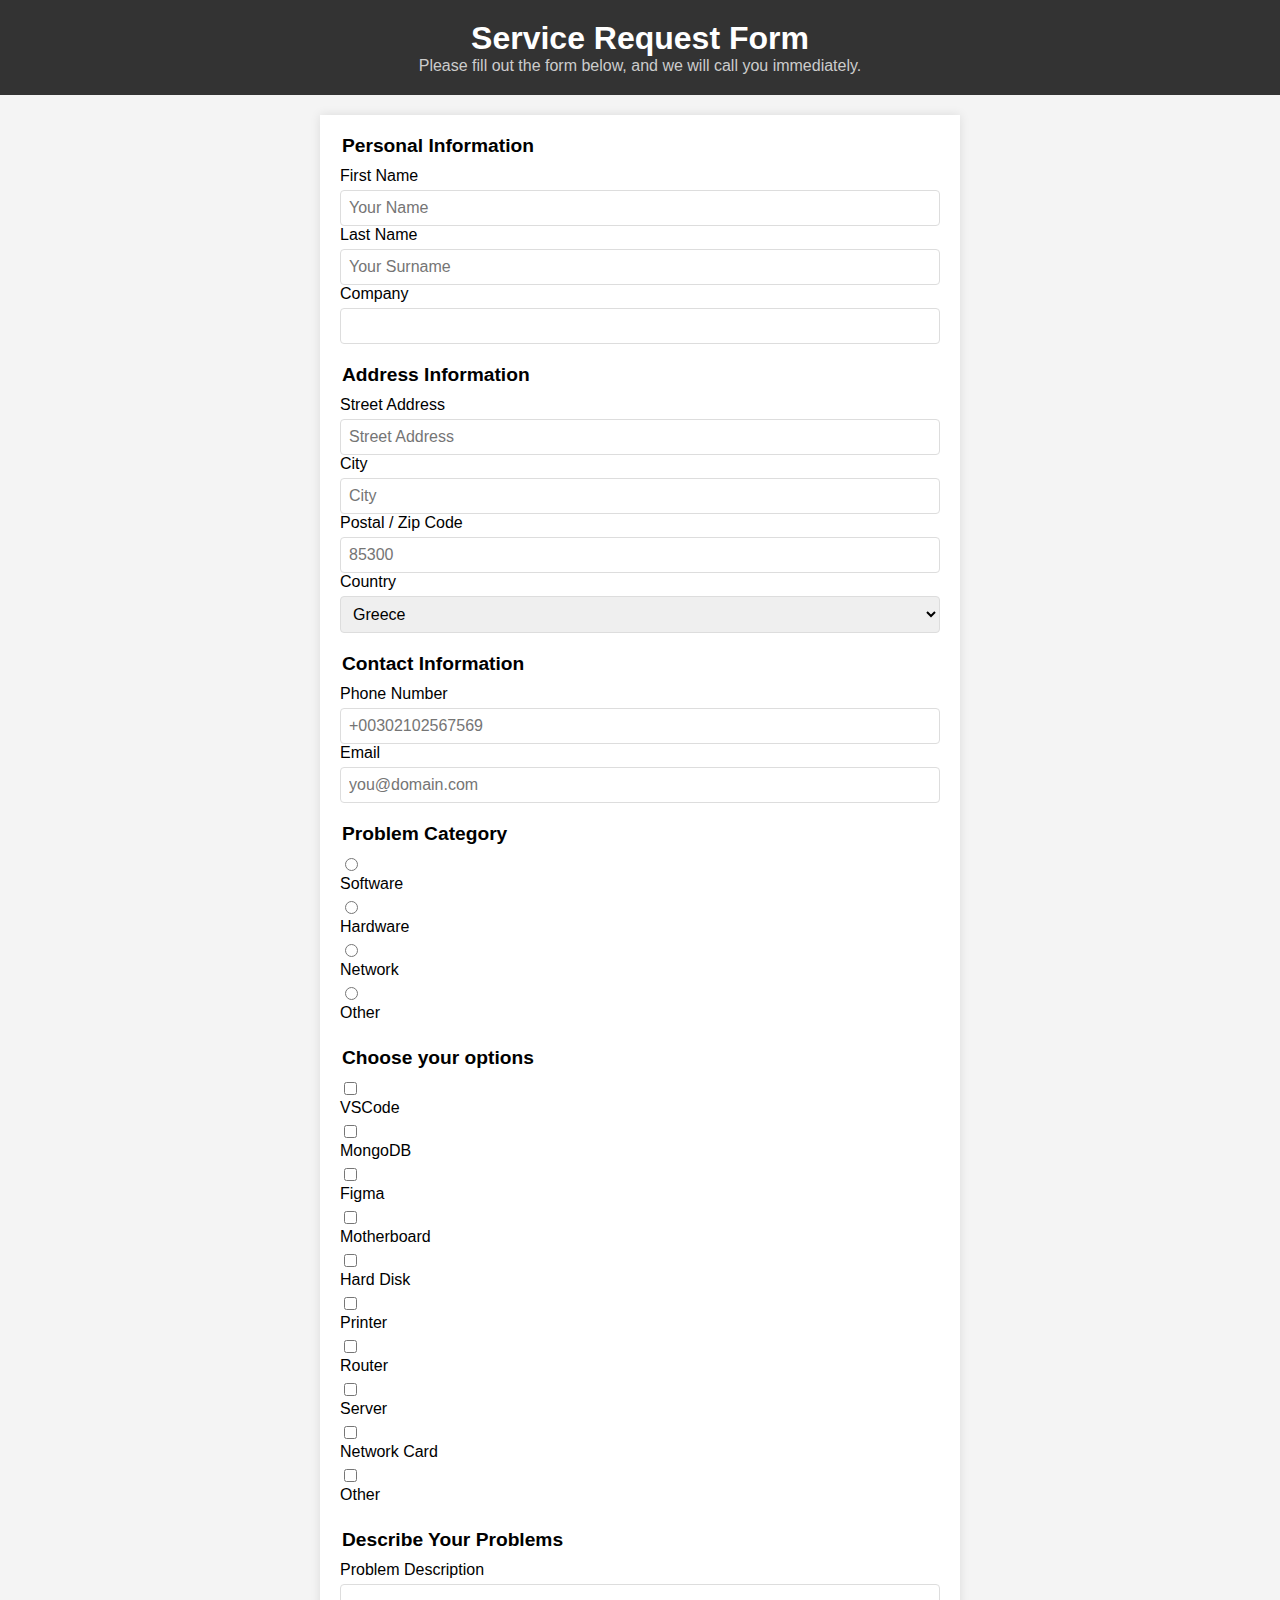
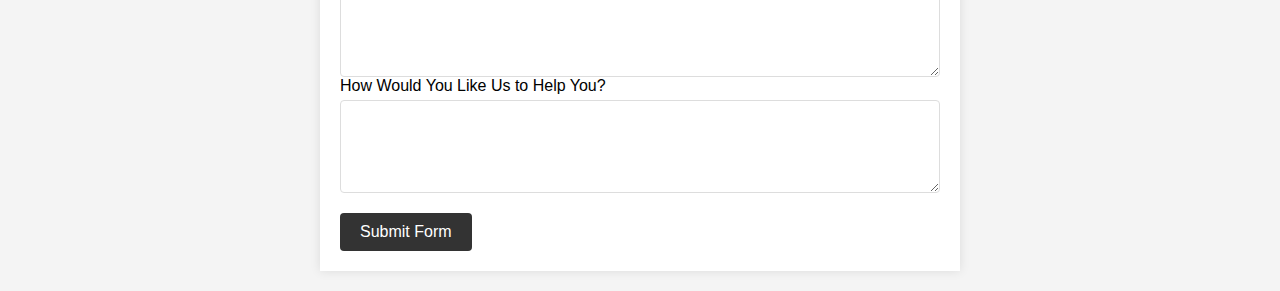
<file: SurveyForm/index.html>
<!-- <!DOCTYPE html>
<html lang="en">
  <head>
    <meta charset="UTF-8" />
    <meta name="viewport" content="width=device-width, initial-scale=1.0" />
    <title>Document</title>
  </head>
  <body>
    <h1 id="title">service request form</h1>
    <p id="description">
      please fill the form below and we will call you immediately
    </p>
    <form id="survey-form">
      <label for="name" id="name-label">first name</label>
      <input type="text" id="name" placeholder="Name" required />
      <label for="surname" id="surname-label">last name</label>
      <input type="text" id="surname" placehoder="surname" required />
      <label for="company" id="company-label">company</label>
      <input type="text" id="company" required />
      <label for="address" id="address-label">street address</label>
      <input type="text" id="address" placeholder="Street Address" required />
      <label for="city" id="city-label">city</label>
      <input type="text" id="city" placeholder="City" required />
      <label for="postal" id="postal-label">postal / zip code</label>
      <input type="number" id="postal" placeholder="85300" required />
      <label for="country" id="country-label">country</label>
      <select id="dropdown" name="country">
        <option value="greece">greece</option>
        <option value="bulgaria">bulgaria</option>
        <option value="albania">albania</option>
        <option value="turkey">turkey</option>
      </select>
      <label for="phone-number" id="number-label">phone number</label>
      <input
        type="number"
        id="number"
        min="10"
        max="100"
        placeholder="+00302102567569"
      />
      <label for="email" id="email-label">email</label>
      <input type="email" id="email" placeholder="you@domain.com" required />
      <label for="category" id="category-label">problem category</label>
      <input
        type="radio"
        id="software"
        value="software"
        name="problem-category"
      />
      <label for="software">software</label>
      <input
        type="radio"
        id="hardware"
        value="hardware"
        name="problem-category"
      />
      <label for="hardware">hardware</label>
      <input
        type="radio"
        id="network"
        value="network"
        name="problem-category"
      />
      <label for="network">network</label>
      <input type="radio" id="other" value="other" name="problem-category" />
      <label for="other">other</label>
      <label for="category">choose your option</label>
      <input type="checkbox" id="vscode" name="vscode" value="vscode" />
      <label for="vscode">vscode</label>
      <input type="checkbox" id="mongodb" name="mongodb" value="mongodb" />
      <label for="mongodb">mongodb</label>
      <input type="checkbox" id="figma" name="figma" value="figma" />
      <label for="figma">figma</label>
      <input
        type="checkbox"
        id="motherboard"
        name="motherboard"
        value="motherboard"
      />
      <label for="motherboard">motherboard</label>
      <input type="checkbox" id="harddisk" name="harddisk" value="harddisk" />
      <label for="harddisk">harddisk</label>
      <input type="checkbox" id="printer" name="printer" value="printer" />
      <label for="printer">printer</label>
      <input
        type="checkbox"
        id="network-card"
        name="network-card"
        value="network-card"
      />
      <label for="motherboard">network card</label>
      <input type="checkbox" id="router" name="router" value="router" />
      <label for="router">router</label>
      <input type="checkbox" id="server" name="server" value="server" />
      <label for="server">server</label>
      <input type="checkbox" id="other" name="other" value="other" />
      <label for="other">other</label>
      <label for="problem-description">describe your problems</label>
      <textarea
        id="problem-description"
        name="problem-description"
        rows="5"
        cols="33"
      ></textarea>
      <label for="info">how would you like us to help you?</label>
      <textarea id="info" name="info" rows="5" cols="33"></textarea>
      <button type="submit" id="submit" value="submit">submit form</button>
    </form>
  </body>
</html> -->

<!DOCTYPE html>
<html lang="en">
  <head>
    <meta charset="UTF-8" />
    <meta name="viewport" content="width=device-width, initial-scale=1.0" />
    <title>Service Request Form</title>
    <link rel="stylesheet" href="styles.css" />
  </head>
  <body>
    <!-- Header Section -->
    <header>
      <h1 id="title">Service Request Form</h1>
      <p id="description">
        Please fill out the form below, and we will call you immediately.
      </p>
    </header>

    <!-- Form Section -->
    <form id="survey-form">
      <!-- Personal Information -->
      <fieldset class="form-section">
        <legend>Personal Information</legend>
        <label for="name" class="form-label">First Name</label>
        <input
          type="text"
          id="name"
          class="form-input"
          placeholder="Your Name"
          required
        />

        <label for="surname" class="form-label">Last Name</label>
        <input
          type="text"
          id="surname"
          class="form-input"
          placeholder="Your Surname"
          required
        />

        <label for="company" class="form-label">Company</label>
        <input type="text" id="company" class="form-input" required />
      </fieldset>

      <!-- Address Information -->
      <fieldset class="form-section">
        <legend>Address Information</legend>
        <label for="address" class="form-label">Street Address</label>
        <input
          type="text"
          id="address"
          class="form-input"
          placeholder="Street Address"
          required
        />

        <label for="city" class="form-label">City</label>
        <input
          type="text"
          id="city"
          class="form-input"
          placeholder="City"
          required
        />

        <label for="postal" class="form-label">Postal / Zip Code</label>
        <input
          type="number"
          id="postal"
          class="form-input"
          placeholder="85300"
          required
        />

        <label for="country" class="form-label">Country</label>
        <select id="dropdown" name="country" class="form-input">
          <option value="greece">Greece</option>
          <option value="bulgaria">Bulgaria</option>
          <option value="albania">Albania</option>
          <option value="turkey">Turkey</option>
        </select>
      </fieldset>

      <!-- Contact Information -->
      <fieldset class="form-section">
        <legend>Contact Information</legend>
        <label for="phone-number" id="number-label" class="form-label"
          >Phone Number</label
        >
        <input
          type="tel"
          id="phone-number"
          class="form-input"
          placeholder="+00302102567569"
        />

        <label for="email" class="form-label">Email</label>
        <input
          type="email"
          id="email"
          class="form-input"
          placeholder="you@domain.com"
          required
        />
      </fieldset>

      <!-- Problem Category -->
      <fieldset class="form-section">
        <legend>Problem Category</legend>
        <input
          type="radio"
          id="software"
          value="software"
          name="problem-category"
        />
        <label for="software" class="form-label">Software</label>

        <input
          type="radio"
          id="hardware"
          value="hardware"
          name="problem-category"
        />
        <label for="hardware" class="form-label">Hardware</label>

        <input
          type="radio"
          id="network"
          value="network"
          name="problem-category"
        />
        <label for="network" class="form-label">Network</label>

        <input type="radio" id="other" value="other" name="problem-category" />
        <label for="other" class="form-label">Other</label>
      </fieldset>

      <!-- Preferred Tools -->
      <fieldset class="form-section">
        <legend>Choose your options</legend>
        <input type="checkbox" id="vscode" name="vscode" value="vscode" />
        <label for="vscode" class="form-label">VSCode</label>
        <input type="checkbox" id="mongodb" name="mongodb" value="mongodb" />
        <label for="mongodb" class="form-label">MongoDB</label>
        <input type="checkbox" id="figma" name="figma" value="figma" />
        <label for="figma" class="form-label">Figma</label>
        <input
          type="checkbox"
          id="motherboard"
          name="motherboard"
          value="motherboard"
        />
        <label for="motherboard" class="form-label">Motherboard</label>
        <input type="checkbox" id="harddisk" name="harddisk" value="harddisk" />
        <label for="harddisk" class="form-label">Hard Disk</label>
        <input type="checkbox" id="printer" name="printer" value="printer" />
        <label for="printer" class="form-label">Printer</label>
        <input type="checkbox" id="router" name="router" value="router" />
        <label for="router" class="form-label">Router</label>
        <input type="checkbox" id="server" name="server" value="server" />
        <label for="server" class="form-label">Server</label>
        <input
          type="checkbox"
          id="network-card"
          name="network-card"
          value="network-card"
        />
        <label for="network-card" class="form-label">Network Card</label>
        <input type="checkbox" id="other" name="other" value="other" />
        <label for="other" class="form-label">Other</label>
        <!-- Add similar checkboxes for other tools -->
      </fieldset>

      <!-- Problem Description and Additional Information -->
      <fieldset class="form-section">
        <legend>Describe Your Problems</legend>
        <label for="problem-description" class="form-label"
          >Problem Description</label
        >
        <textarea
          id="problem-description"
          name="problem-description"
          rows="5"
          cols="33"
          class="form-input"
        ></textarea>

        <label for="info" class="form-label"
          >How Would You Like Us to Help You?</label
        >
        <textarea
          id="info"
          name="info"
          rows="5"
          cols="33"
          class="form-input"
        ></textarea>
      </fieldset>

      <!-- Submit Button -->
      <button type="submit" id="submit" class="form-button">Submit Form</button>
    </form>
  </body>
</html>
</file>
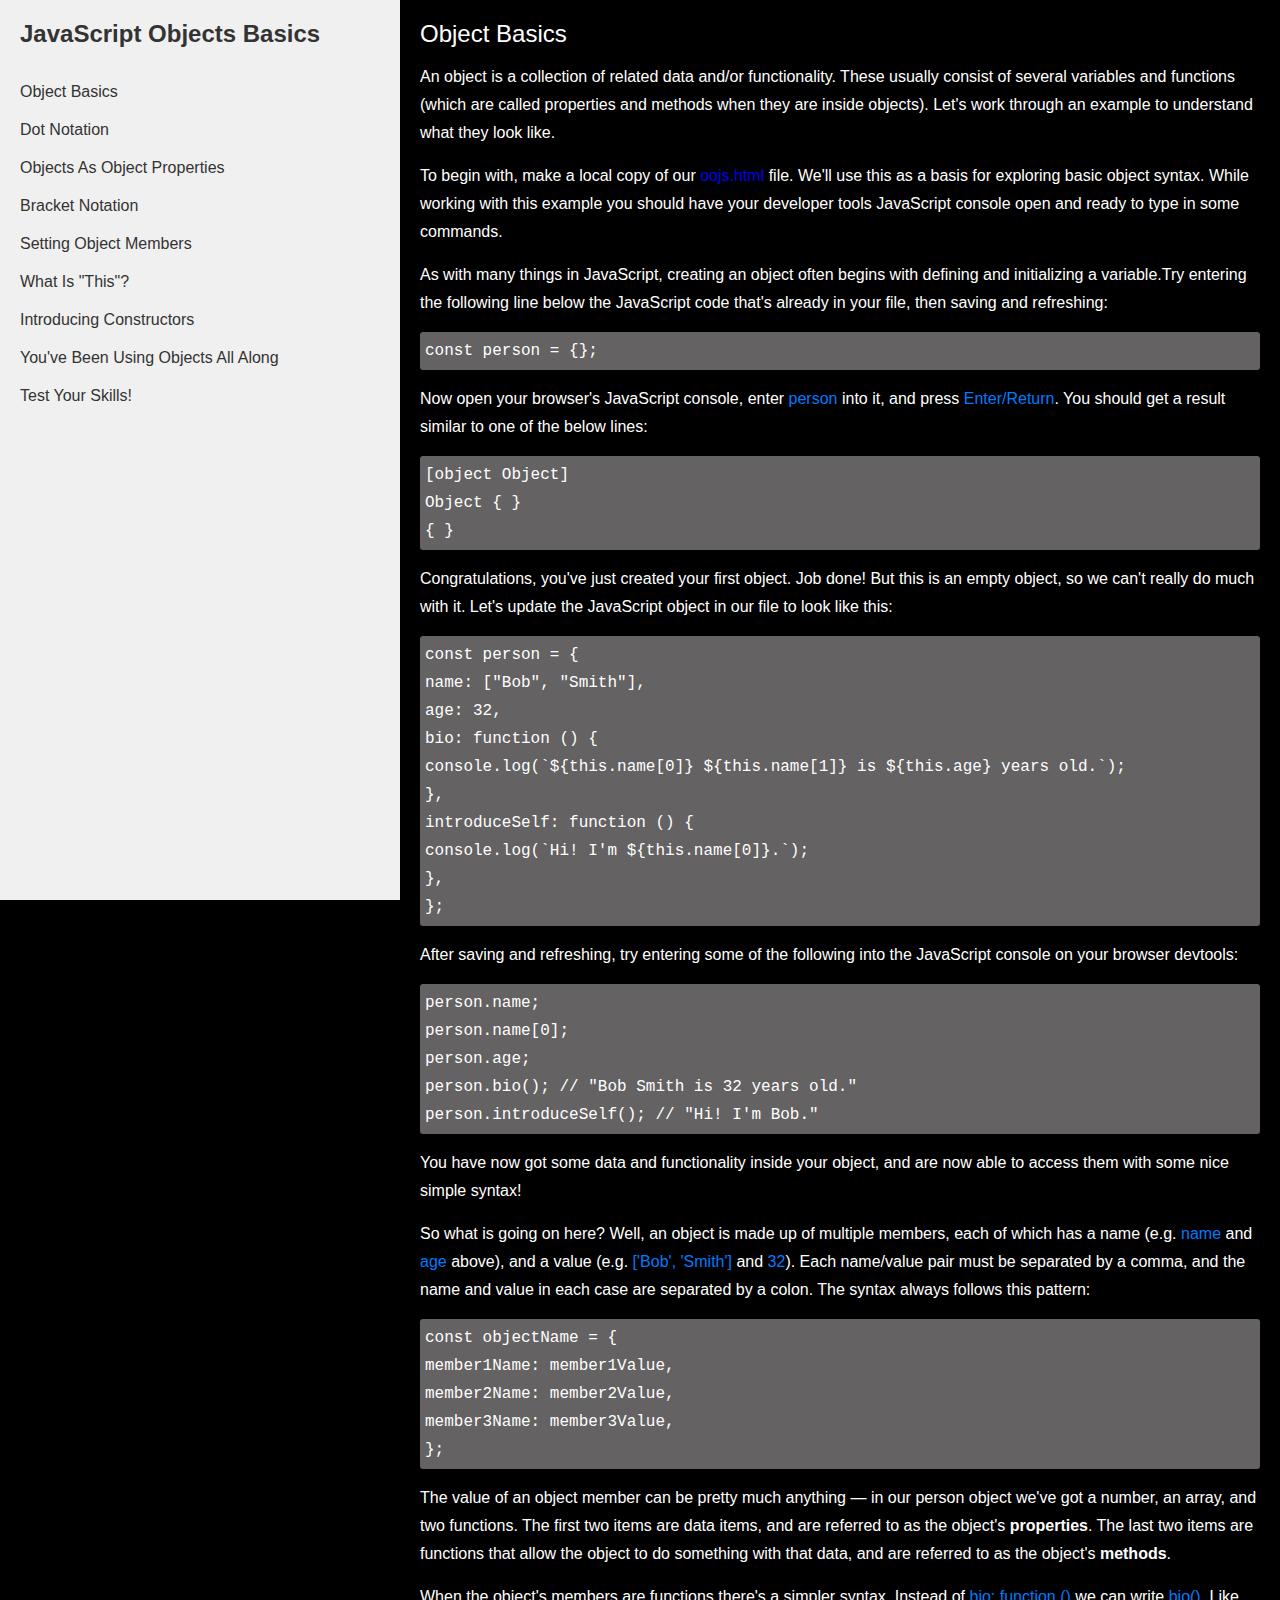
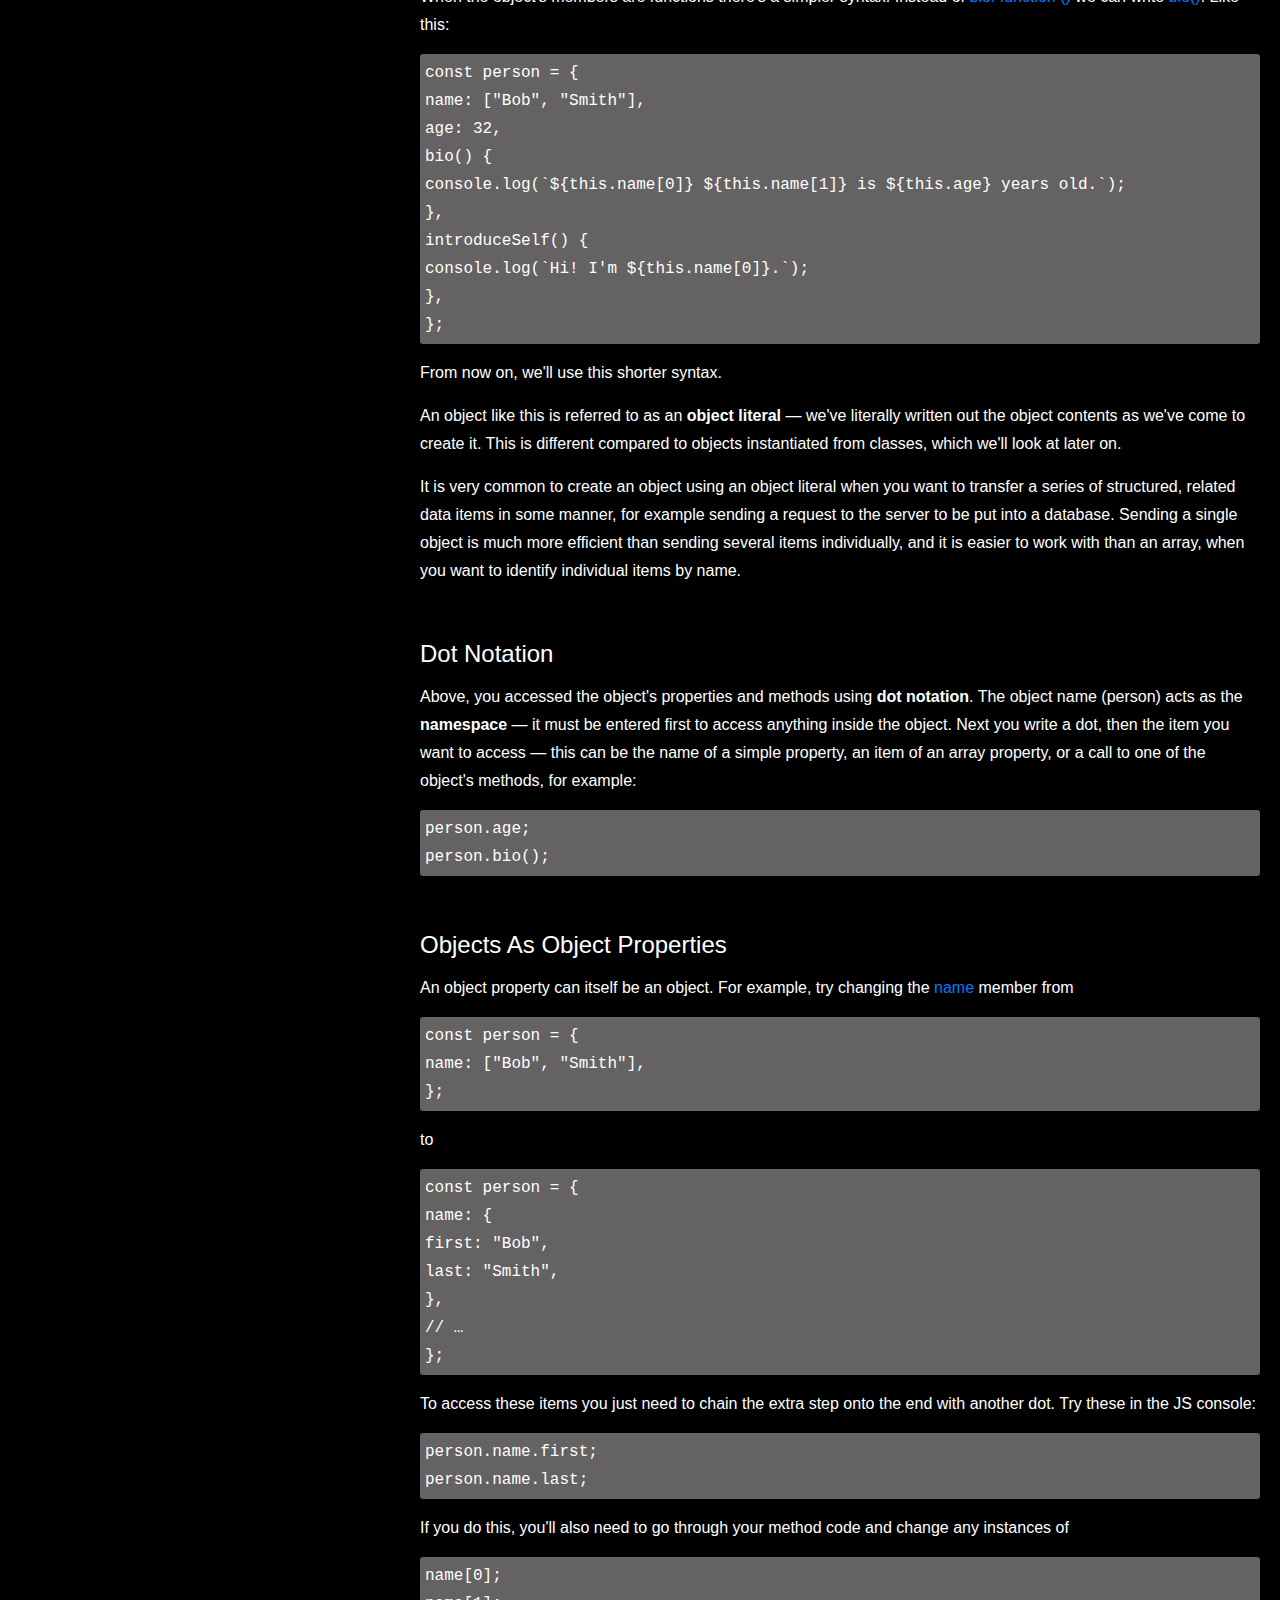
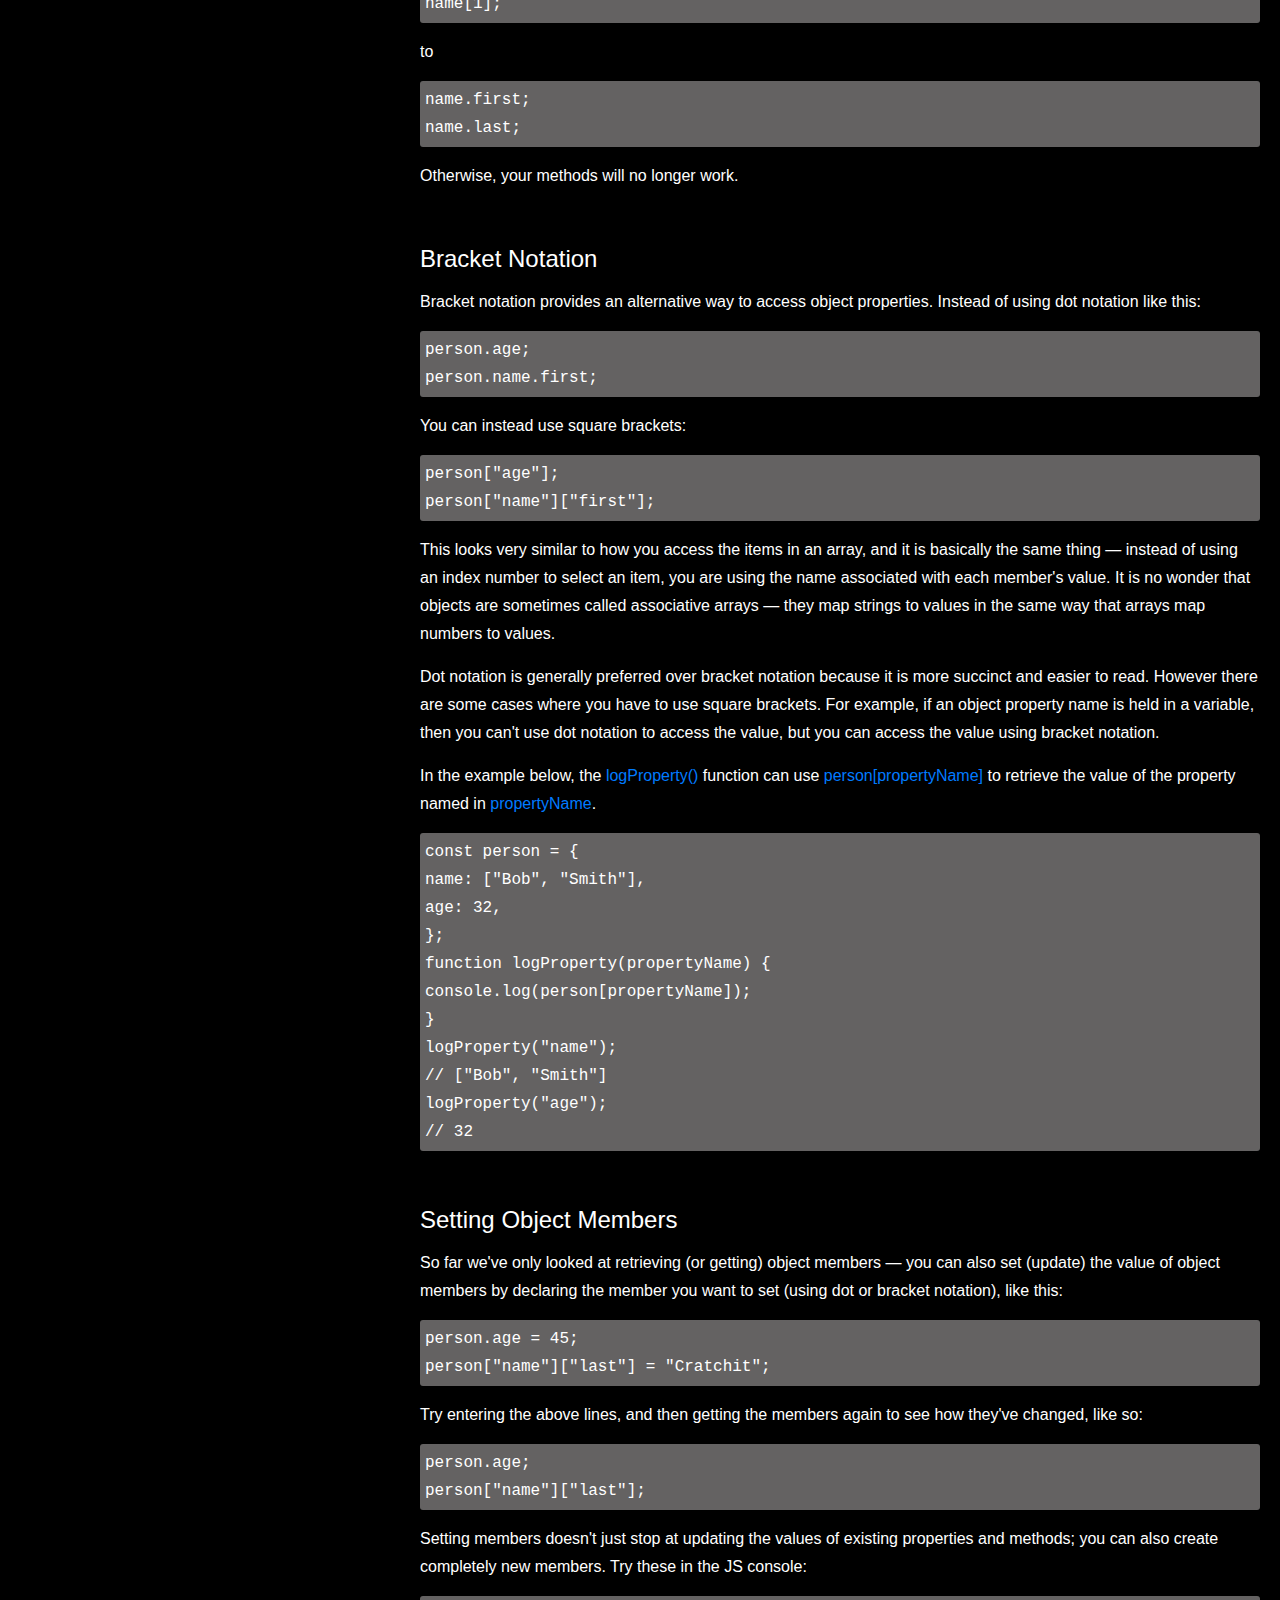
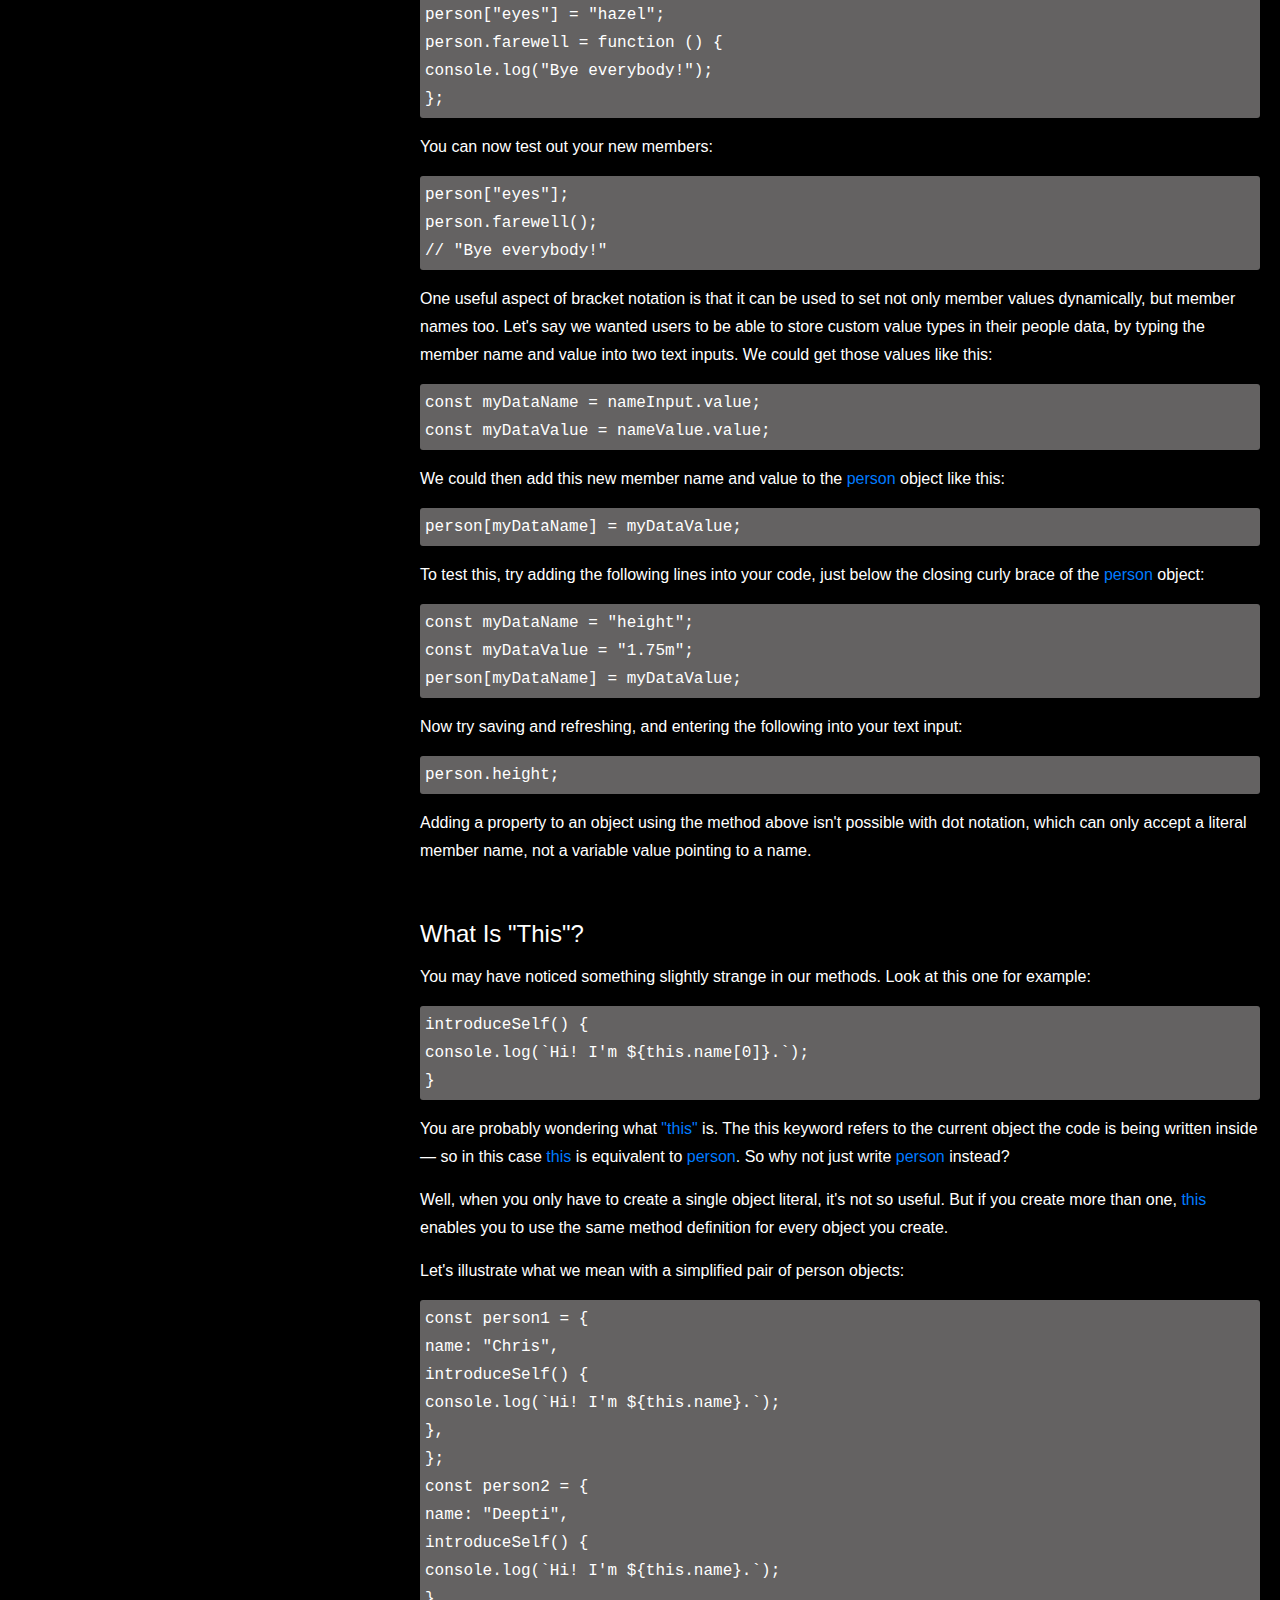
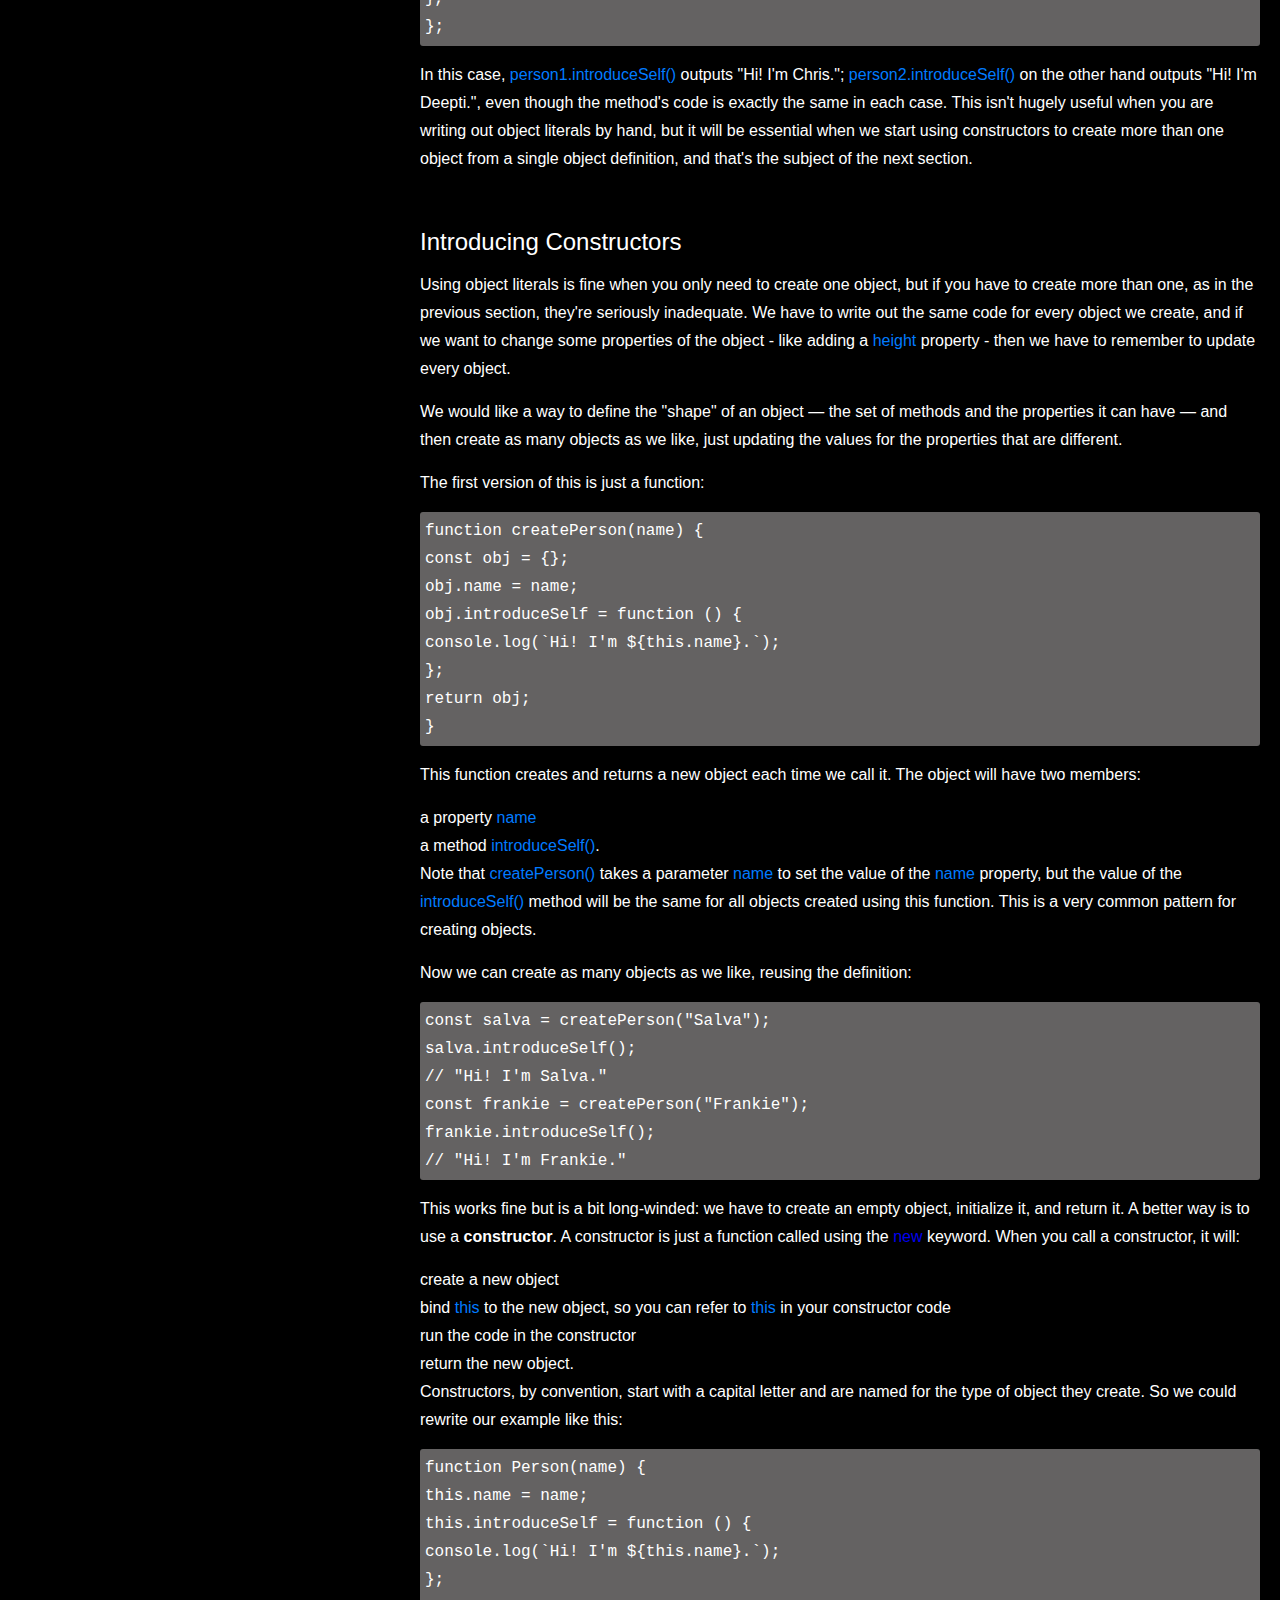
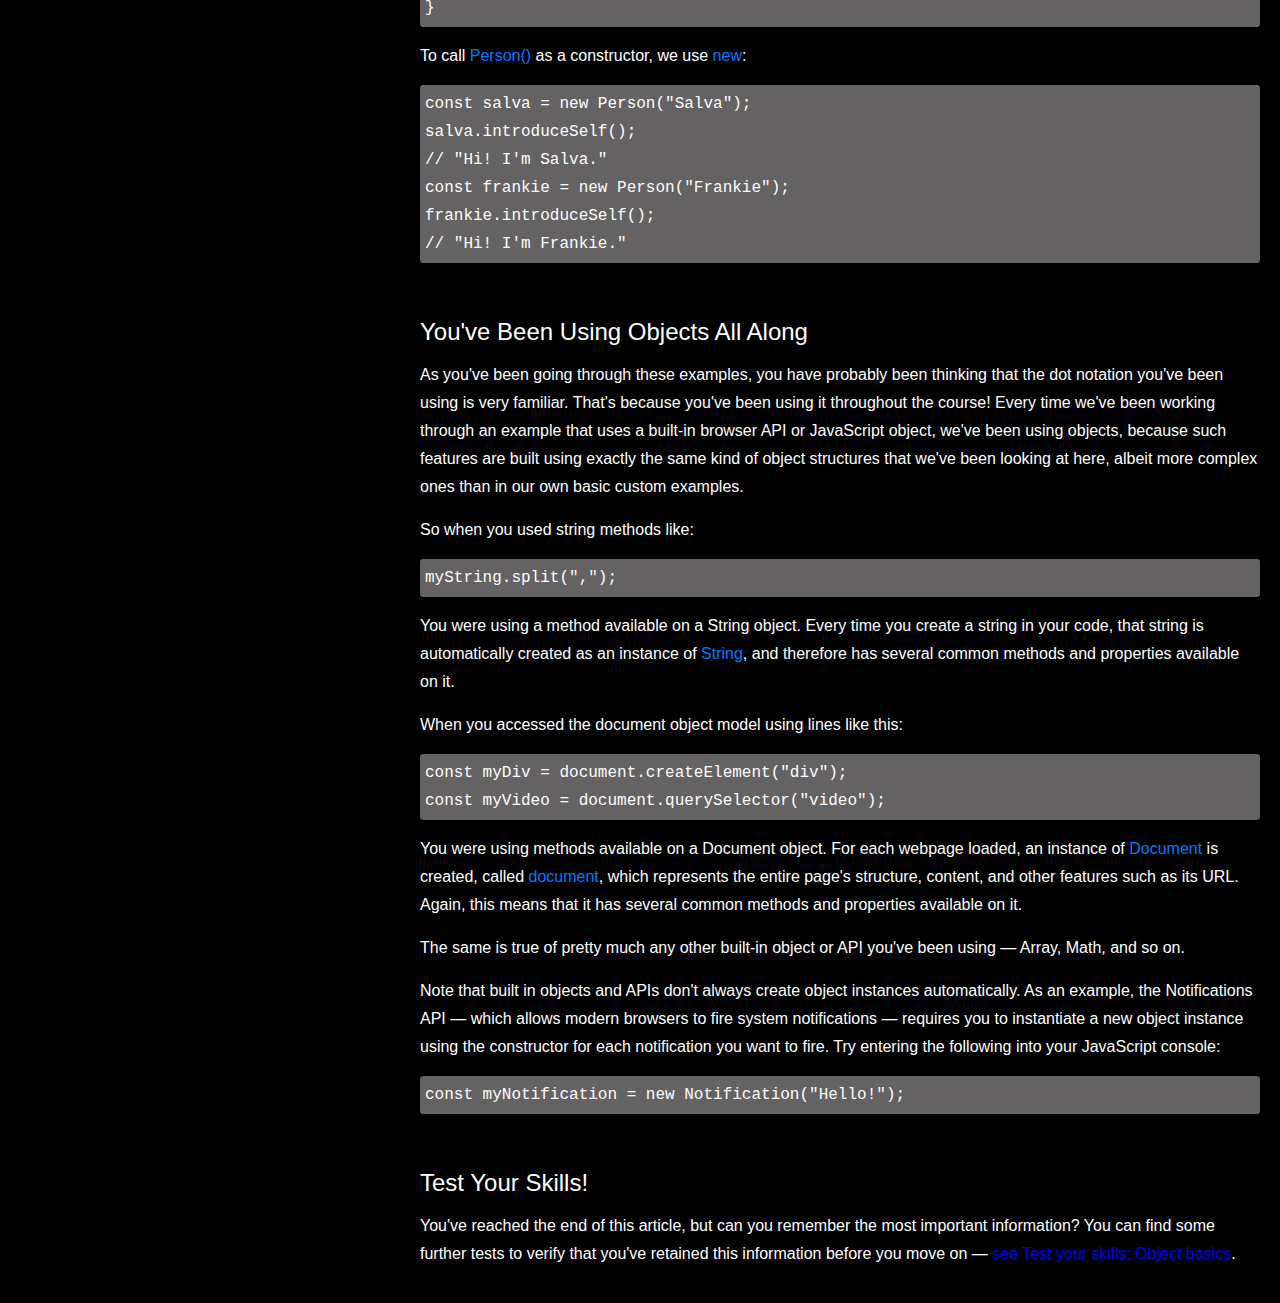
<file: TechicalDocumentationPage/index.html>
<!DOCTYPE html>
<html lang="en">
  <head>
    <meta charset="UTF-8" />
    <meta name="viewport" content="width=device-width, initial-scale=1.0" />
    <title>Technical Documentation Page</title>
    <link rel="stylesheet" href="styles.css" title="style.css" />
  </head>
  <body>
    <!-- Left Sidebar Documentation Menu-->
    <nav id="navbar">
      <header class="nav-heading">JavaScript objects basics</header>
      <a href="#object_basics" class="nav-link">Object basics</a>
      <a href="#dot_notation" class="nav-link">Dot notation</a>
      <a href="#objects_as_object_properties" class="nav-link"
        >Objects as object properties</a
      >
      <a href="#bracket_notation" class="nav-link">Bracket notation</a>
      <a href="#setting_object_members" class="nav-link"
        >Setting object members</a
      >
      <a href="#what_is_this?" class="nav-link">What is "this"?</a>
      <a href="#introducing_constructors" class="nav-link"
        >Introducing constructors</a
      >
      <a href="#you've_been_using_objects_all_along" class="nav-link"
        >You've been using objects all along</a
      >
      <a href="#test_your_skills!" class="nav-link">Test your skills!</a>
    </nav>
    <!-- Main Section -->
    <main id="main-doc">
      <!-- <header>JavaScript objects basics</header> -->
      <section class="main-section" id="object_basics">
        <header class="header underline">Object basics</header>
        <p>
          An object is a collection of related data and/or functionality. These
          usually consist of several variables and functions (which are called
          properties and methods when they are inside objects). Let's work
          through an example to understand what they look like.
        </p>
        <p>
          To begin with, make a local copy of our
          <a
            href="https://github.com/mdn/learning-area/blob/main/javascript/oojs/introduction/oojs.html"
            target="_blank"
            >oojs.html</a
          >
          file. We'll use this as a basis for exploring basic object syntax.
          While working with this example you should have your developer tools
          JavaScript console open and ready to type in some commands.
        </p>
        <p>
          As with many things in JavaScript, creating an object often begins
          with defining and initializing a variable.Try entering the following
          line below the JavaScript code that's already in your file, then
          saving and refreshing:
        </p>
        <code>const person = {};</code>
        <p>
          Now open your browser's JavaScript console, enter
          <span class="highlight">person</span> into it, and press
          <span class="highlight">Enter/Return</span>. You should get a result
          similar to one of the below lines:
        </p>
        <code>
          [object Object] <br />
          Object { } <br />
          { }</code
        >
        <p>
          Congratulations, you've just created your first object. Job done! But
          this is an empty object, so we can't really do much with it. Let's
          update the JavaScript object in our file to look like this:
        </p>
        <code
          >const person = { <br />
          name: ["Bob", "Smith"], <br />
          age: 32, <br />
          bio: function () { <br />
          console.log(`${this.name[0]} ${this.name[1]} is ${this.age} years
          old.`); <br />
          }, <br />
          introduceSelf: function () { <br />
          console.log(`Hi! I'm ${this.name[0]}.`); <br />
          }, <br />
          };
        </code>
        <p>
          After saving and refreshing, try entering some of the following into
          the JavaScript console on your browser devtools:
        </p>
        <code>
          person.name; <br />
          person.name[0]; <br />
          person.age; <br />
          person.bio(); // "Bob Smith is 32 years old." <br />
          person.introduceSelf(); // "Hi! I'm Bob."
        </code>
        <p>
          You have now got some data and functionality inside your object, and
          are now able to access them with some nice simple syntax!
        </p>
        <p>
          So what is going on here? Well, an object is made up of multiple
          members, each of which has a name (e.g.
          <span class="highlight">name</span> and
          <span class="highlight">age</span> above), and a value (e.g.
          <span class="highlight">['Bob', 'Smith']</span> and
          <span class="highlight">32</span>). Each name/value pair must be
          separated by a comma, and the name and value in each case are
          separated by a colon. The syntax always follows this pattern:
        </p>
        <code>
          const objectName = { <br />
          member1Name: member1Value, <br />
          member2Name: member2Value, <br />
          member3Name: member3Value, <br />
          };
        </code>
        <p>
          The value of an object member can be pretty much anything — in our
          person object we've got a number, an array, and two functions. The
          first two items are data items, and are referred to as the object's
          <strong class="bold-text">properties</strong>. The last two items are
          functions that allow the object to do something with that data, and
          are referred to as the object's
          <strong class="bold-text">methods</strong>.
        </p>
        <p>
          When the object's members are functions there's a simpler syntax.
          Instead of <span class="highlight">bio: function ()</span> we can
          write <span class="highlight">bio()</span>. Like this:
        </p>
        <code>
          const person = { <br />
          name: ["Bob", "Smith"], <br />
          age: 32, <br />
          bio() { <br />
          console.log(`${this.name[0]} ${this.name[1]} is ${this.age} years
          old.`); <br />
          }, <br />
          introduceSelf() { <br />
          console.log(`Hi! I'm ${this.name[0]}.`); <br />
          }, <br />
          };
        </code>
        <p>From now on, we'll use this shorter syntax.</p>
        <p>
          An object like this is referred to as an
          <strong class="bold-text">object literal</strong> — we've literally
          written out the object contents as we've come to create it. This is
          different compared to objects instantiated from classes, which we'll
          look at later on.
        </p>
        <p>
          It is very common to create an object using an object literal when you
          want to transfer a series of structured, related data items in some
          manner, for example sending a request to the server to be put into a
          database. Sending a single object is much more efficient than sending
          several items individually, and it is easier to work with than an
          array, when you want to identify individual items by name.
        </p>
      </section>
      <section class="main-section" id="dot_notation">
        <header class="header underline">Dot notation</header>
        <p>
          Above, you accessed the object's properties and methods using
          <strong class="bold-text">dot notation</strong>. The object name
          (person) acts as the <strong class="bold-text">namespace</strong> — it
          must be entered first to access anything inside the object. Next you
          write a dot, then the item you want to access — this can be the name
          of a simple property, an item of an array property, or a call to one
          of the object's methods, for example:
        </p>
        <code>
          person.age; <br />
          person.bio();
        </code>
      </section>
      <section class="main-section" id="objects_as_object_properties">
        <header class="header underline">Objects as object properties</header>
        <p>
          An object property can itself be an object. For example, try changing
          the <span class="highlight">name</span> member from
        </p>
        <code>
          const person = { <br />
          name: ["Bob", "Smith"], <br />
          };
        </code>
        <p>to</p>
        <code>
          const person = { <br />
          name: { <br />
          first: "Bob", <br />
          last: "Smith", <br />
          }, <br />
          // … <br />
          };
        </code>
        <p>
          To access these items you just need to chain the extra step onto the
          end with another dot. Try these in the JS console:
        </p>
        <code>
          person.name.first; <br />
          person.name.last;
        </code>
        <p>
          If you do this, you'll also need to go through your method code and
          change any instances of
        </p>
        <code>
          name[0]; <br />
          name[1];
        </code>
        <p>to</p>
        <code>
          name.first; <br />
          name.last;
        </code>
        <p>Otherwise, your methods will no longer work.</p>
      </section>
      <section class="main-section" id="bracket_notation">
        <header class="header underline">Bracket notation</header>
        <p>
          Bracket notation provides an alternative way to access object
          properties. Instead of using dot notation like this:
        </p>
        <code>
          person.age; <br />
          person.name.first;
        </code>
        <p>You can instead use square brackets:</p>
        <code>
          person["age"]; <br />
          person["name"]["first"];
        </code>
        <p>
          This looks very similar to how you access the items in an array, and
          it is basically the same thing — instead of using an index number to
          select an item, you are using the name associated with each member's
          value. It is no wonder that objects are sometimes called associative
          arrays — they map strings to values in the same way that arrays map
          numbers to values.
        </p>
        <p>
          Dot notation is generally preferred over bracket notation because it
          is more succinct and easier to read. However there are some cases
          where you have to use square brackets. For example, if an object
          property name is held in a variable, then you can't use dot notation
          to access the value, but you can access the value using bracket
          notation.
        </p>
        <p>
          In the example below, the
          <span class="highlight">logProperty()</span> function can use
          <span class="highlight">person[propertyName]</span> to retrieve the
          value of the property named in
          <span class="highlight">propertyName</span>.
        </p>
        <code>
          const person = { <br />
          name: ["Bob", "Smith"], <br />
          age: 32, <br />
          }; <br />

          function logProperty(propertyName) { <br />
          console.log(person[propertyName]); <br />
          } <br />

          logProperty("name"); <br />
          // ["Bob", "Smith"] <br />
          logProperty("age"); <br />
          // 32
        </code>
      </section>
      <section class="main-section" id="setting_object_members">
        <header class="header underline">Setting object members</header>
        <p>
          So far we've only looked at retrieving (or getting) object members —
          you can also set (update) the value of object members by declaring the
          member you want to set (using dot or bracket notation), like this:
        </p>
        <code>
          person.age = 45; <br />
          person["name"]["last"] = "Cratchit";
        </code>
        <p>
          Try entering the above lines, and then getting the members again to
          see how they've changed, like so:
        </p>
        <code>
          person.age; <br />
          person["name"]["last"];
        </code>
        <p>
          Setting members doesn't just stop at updating the values of existing
          properties and methods; you can also create completely new members.
          Try these in the JS console:
        </p>
        <code>
          person["eyes"] = "hazel"; <br />
          person.farewell = function () { <br />
          console.log("Bye everybody!"); <br />
          };
        </code>
        <p>You can now test out your new members:</p>
        <code>
          person["eyes"]; <br />
          person.farewell(); <br />
          // "Bye everybody!"
        </code>
        <p>
          One useful aspect of bracket notation is that it can be used to set
          not only member values dynamically, but member names too. Let's say we
          wanted users to be able to store custom value types in their people
          data, by typing the member name and value into two text inputs. We
          could get those values like this:
        </p>
        <code>
          const myDataName = nameInput.value; <br />
          const myDataValue = nameValue.value;
        </code>
        <p>
          We could then add this new member name and value to the
          <span class="highlight">person</span> object like this:
        </p>
        <code>person[myDataName] = myDataValue;</code>
        <p>
          To test this, try adding the following lines into your code, just
          below the closing curly brace of the
          <span class="highlight">person</span> object:
        </p>
        <code>
          const myDataName = "height"; <br />
          const myDataValue = "1.75m"; <br />
          person[myDataName] = myDataValue;
        </code>
        <p>
          Now try saving and refreshing, and entering the following into your
          text input:
        </p>
        <code>person.height;</code>
        <p>
          Adding a property to an object using the method above isn't possible
          with dot notation, which can only accept a literal member name, not a
          variable value pointing to a name.
        </p>
      </section>
      <section class="main-section" id="what_is_this?">
        <header class="header underline">What is "this"?</header>
        <p>
          You may have noticed something slightly strange in our methods. Look
          at this one for example:
        </p>
        <code>
          introduceSelf() { <br />
          console.log(`Hi! I'm ${this.name[0]}.`); <br />
          }
        </code>
        <p>
          You are probably wondering what
          <span class="highlight">"this"</span> is. The this keyword refers to
          the current object the code is being written inside — so in this case
          <span class="highlight">this</span> is equivalent to
          <span class="highlight">person</span>. So why not just write
          <span class="highlight">person</span> instead?
        </p>
        <p>
          Well, when you only have to create a single object literal, it's not
          so useful. But if you create more than one,
          <span class="highlight">this</span> enables you to use the same method
          definition for every object you create.
        </p>
        <p>
          Let's illustrate what we mean with a simplified pair of person
          objects:
        </p>
        <code>
          const person1 = { <br />
          name: "Chris", <br />
          introduceSelf() { <br />
          console.log(`Hi! I'm ${this.name}.`); <br />
          }, <br />
          }; <br />

          const person2 = { <br />
          name: "Deepti", <br />
          introduceSelf() { <br />
          console.log(`Hi! I'm ${this.name}.`); <br />
          }, <br />
          };
        </code>
        <p>
          In this case,
          <span class="highlight">person1.introduceSelf()</span> outputs "Hi!
          I'm Chris."; <span class="highlight">person2.introduceSelf()</span> on
          the other hand outputs "Hi! I'm Deepti.", even though the method's
          code is exactly the same in each case. This isn't hugely useful when
          you are writing out object literals by hand, but it will be essential
          when we start using constructors to create more than one object from a
          single object definition, and that's the subject of the next section.
        </p>
      </section>
      <section class="main-section" id="introducing_constructors">
        <header class="header underline">Introducing constructors</header>
        <p>
          Using object literals is fine when you only need to create one object,
          but if you have to create more than one, as in the previous section,
          they're seriously inadequate. We have to write out the same code for
          every object we create, and if we want to change some properties of
          the object - like adding a
          <span class="highlight">height</span> property - then we have to
          remember to update every object.
        </p>
        <p>
          We would like a way to define the "shape" of an object — the set of
          methods and the properties it can have — and then create as many
          objects as we like, just updating the values for the properties that
          are different.
        </p>
        <p>The first version of this is just a function:</p>
        <code>
          function createPerson(name) { <br />
          const obj = {}; <br />
          obj.name = name; <br />
          obj.introduceSelf = function () { <br />
          console.log(`Hi! I'm ${this.name}.`); <br />
          }; <br />
          return obj; <br />
          }
        </code>
        <p>
          This function creates and returns a new object each time we call it.
          The object will have two members:
        </p>
        <ul>
          <li>a property <span class="highlight">name</span></li>
          <li>a method <span class="highlight">introduceSelf()</span>.</li>
        </ul>
        <p>
          Note that <span class="highlight">createPerson()</span> takes a
          parameter <span class="highlight">name</span> to set the value of the
          <span class="highlight">name</span> property, but the value of the
          <span class="highlight">introduceSelf()</span> method will be the same
          for all objects created using this function. This is a very common
          pattern for creating objects.
        </p>
        <p>
          Now we can create as many objects as we like, reusing the definition:
        </p>
        <code>
          const salva = createPerson("Salva"); <br />
          salva.introduceSelf(); <br />
          // "Hi! I'm Salva." <br />

          const frankie = createPerson("Frankie"); <br />
          frankie.introduceSelf(); <br />
          // "Hi! I'm Frankie."
        </code>
        <p>
          This works fine but is a bit long-winded: we have to create an empty
          object, initialize it, and return it. A better way is to use a
          <span class="bold-text">constructor</span>. A constructor is just a
          function called using the
          <a
            href="https://developer.mozilla.org/en-US/docs/Web/JavaScript/Reference/Operators/new"
            target="_blank"
            >new</a
          >
          keyword. When you call a constructor, it will:
        </p>
        <ul>
          <li>create a new object</li>
          <li>
            bind <span class="highlight">this</span> to the new object, so you
            can refer to <span class="highlight">this</span> in your constructor
            code
          </li>
          <li>run the code in the constructor</li>
          <li>return the new object.</li>
        </ul>
        <p>
          Constructors, by convention, start with a capital letter and are named
          for the type of object they create. So we could rewrite our example
          like this:
        </p>
        <code>
          function Person(name) { <br />
          this.name = name; <br />
          this.introduceSelf = function () { <br />
          console.log(`Hi! I'm ${this.name}.`); <br />
          }; <br />
          }
        </code>
        <p>
          To call <span class="highlight">Person()</span> as a constructor, we
          use <span class="highlight">new</span>:
        </p>
        <code>
          const salva = new Person("Salva"); <br />
          salva.introduceSelf(); <br />
          // "Hi! I'm Salva." <br />

          const frankie = new Person("Frankie"); <br />
          frankie.introduceSelf(); <br />
          // "Hi! I'm Frankie."
        </code>
      </section>
      <section class="main-section" id="you've_been_using_objects_all_along">
        <header class="header underline">
          You've been using objects all along
        </header>
        <p>
          As you've been going through these examples, you have probably been
          thinking that the dot notation you've been using is very familiar.
          That's because you've been using it throughout the course! Every time
          we've been working through an example that uses a built-in browser API
          or JavaScript object, we've been using objects, because such features
          are built using exactly the same kind of object structures that we've
          been looking at here, albeit more complex ones than in our own basic
          custom examples.
        </p>
        <p>So when you used string methods like:</p>
        <code>myString.split(",");</code>
        <p>
          You were using a method available on a String object. Every time you
          create a string in your code, that string is automatically created as
          an instance of <span class="highlight">String</span>, and therefore
          has several common methods and properties available on it.
        </p>
        <p>
          When you accessed the document object model using lines like this:
        </p>
        <code>
          const myDiv = document.createElement("div"); <br />
          const myVideo = document.querySelector("video");
        </code>
        <p>
          You were using methods available on a Document object. For each
          webpage loaded, an instance of
          <span class="highlight">Document</span> is created, called
          <span class="highlight">document</span>, which represents the entire
          page's structure, content, and other features such as its URL. Again,
          this means that it has several common methods and properties available
          on it.
        </p>
        <p>
          The same is true of pretty much any other built-in object or API
          you've been using — Array, Math, and so on.
        </p>
        <p>
          Note that built in objects and APIs don't always create object
          instances automatically. As an example, the Notifications API — which
          allows modern browsers to fire system notifications — requires you to
          instantiate a new object instance using the constructor for each
          notification you want to fire. Try entering the following into your
          JavaScript console:
        </p>
        <code>const myNotification = new Notification("Hello!");</code>
      </section>
      <section class="main-section" id="test_your_skills!">
        <header class="header underline">Test your skills!</header>
        <p>
          You've reached the end of this article, but can you remember the most
          important information? You can find some further tests to verify that
          you've retained this information before you move on —
          <a
            href="https://developer.mozilla.org/en-US/docs/Learn/JavaScript/Objects/Test_your_skills:_Object_basics"
            target="_blank"
            >see Test your skills: Object basics</a
          >.
        </p>
      </section>
    </main>
  </body>
</html>
</file>
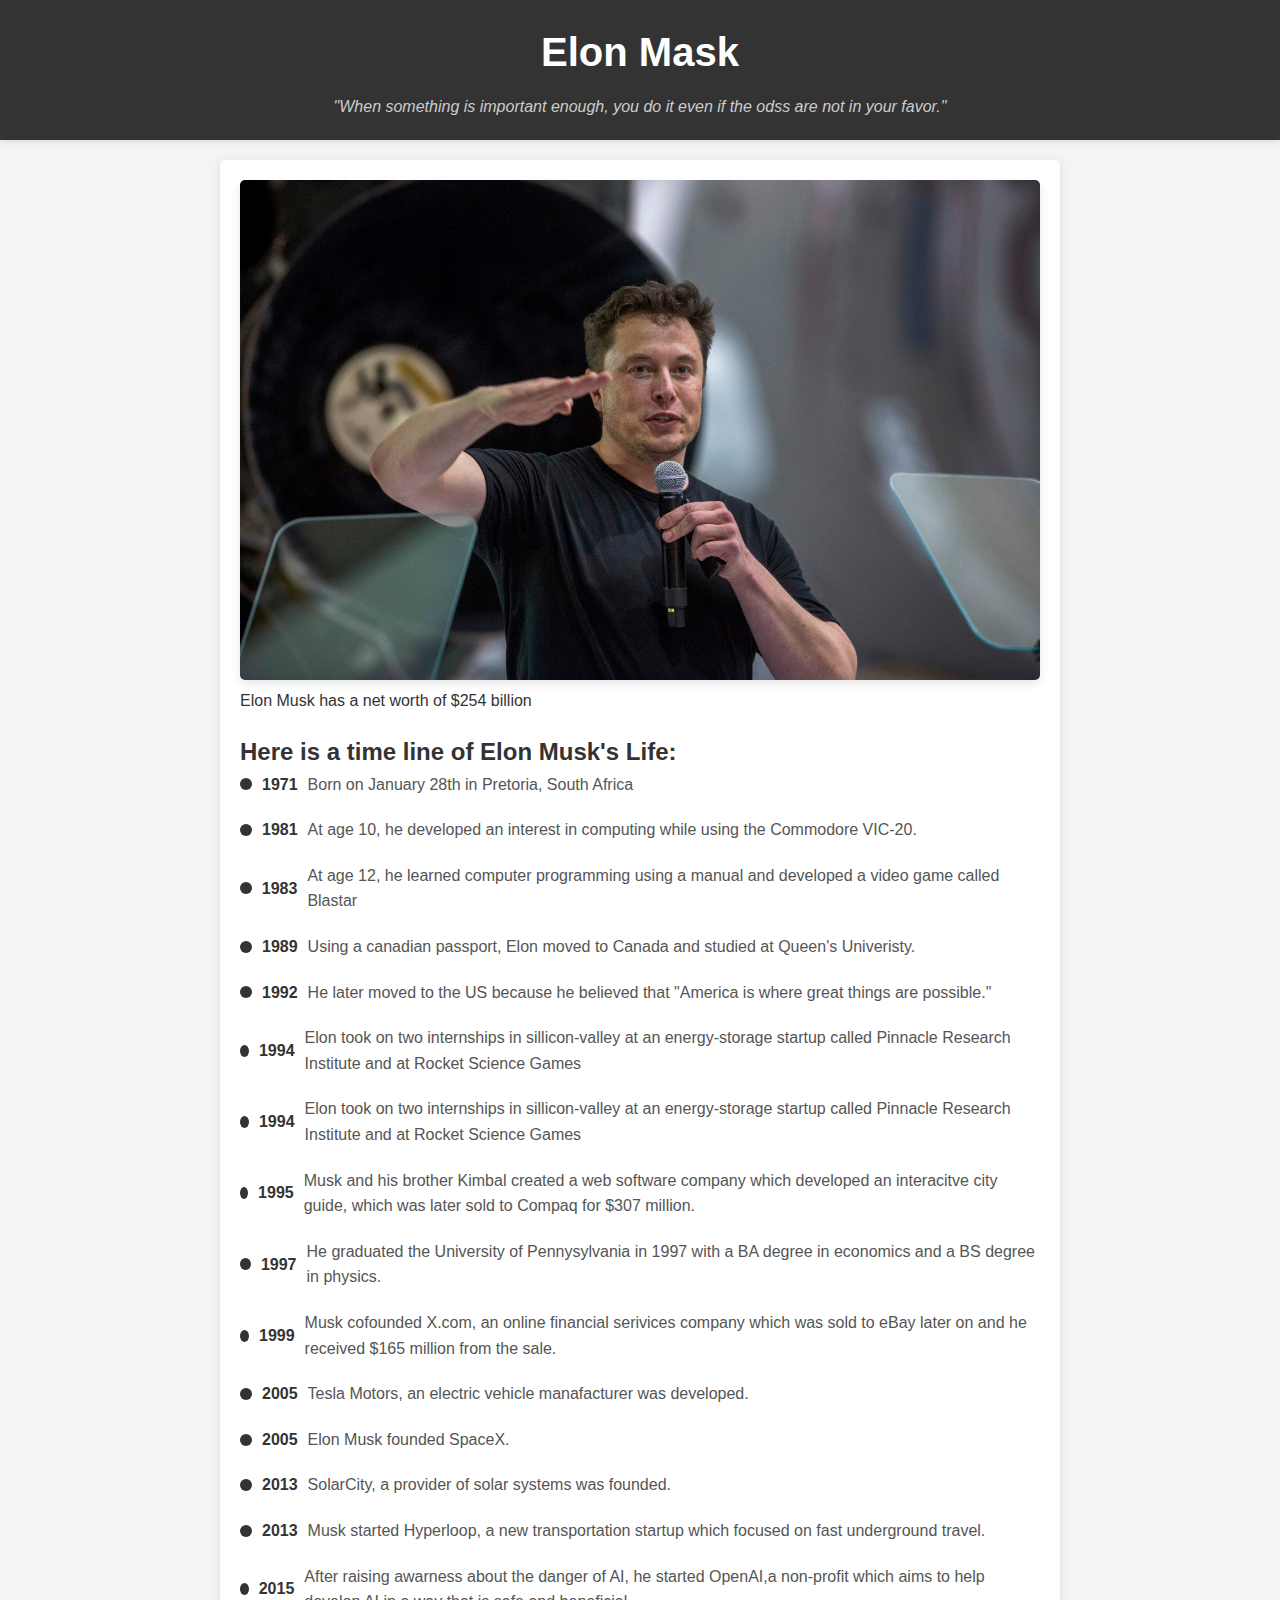
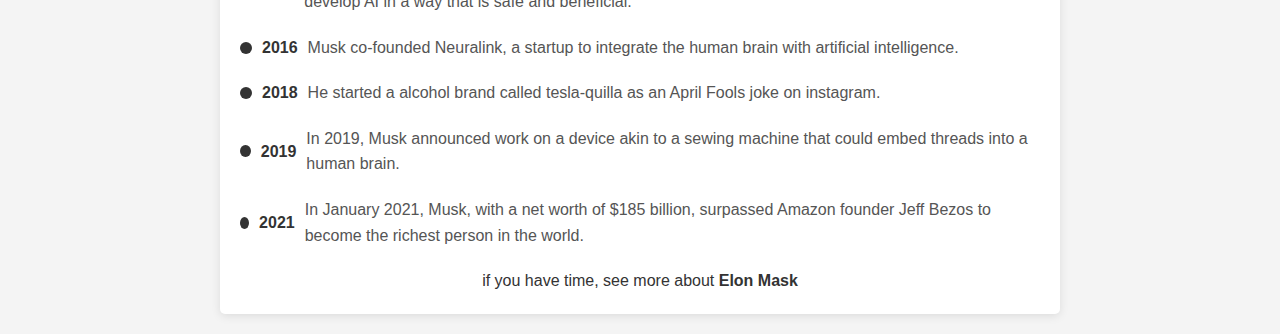
<file: TributePage/index.html>
<!DOCTYPE html>
<html lang="en">
  <head>
    <meta charset="UTF-8" />
    <meta name="viewport" content="width=device-width, initial-scale=1.0" />
    <title>Tribute Page</title>
    <!-- Styles -->
    <link rel="stylesheet" href="styles.css" />
  </head>
  <body>
    <!-- Header -->
    <header class="header">
      <h1 id="title">Elon Mask</h1>
      <figure class="info">
        "When something is important enough, you do it even if the odss are not
        in your favor."
      </figure>
    </header>
    <!-- Main Content -->
    <main id="main">
      <!-- Img Section -->
      <div id="'img-div">
        <img src="elon-mask.jpeg" alt="Elon Musk" id="image" />
        <figcaption id="'img-caption">
          Elon Musk has a net worth of $254 billion
        </figcaption>
      </div>
      <!-- Timeline Info -->
      <div id="tribute-info">
        <h2 class="info-heading">Here is a time line of Elon Musk's Life:</h2>
        <ul class="timeline">
          <li class="event">
            <span class="dot"></span>
            <span class="year">1971</span>
            <div class="content">
              Born on January 28th in Pretoria, South Africa
            </div>
          </li>
          <li class="event">
            <span class="dot"></span>
            <span class="year">1981</span>
            <div class="content">
              At age 10, he developed an interest in computing while using the
              Commodore VIC-20.
            </div>
          </li>
          <li class="event">
            <span class="dot"></span>
            <span class="year">1983</span>
            <div class="content">
              At age 12, he learned computer programming using a manual and
              developed a video game called Blastar
            </div>
          </li>
          <li class="event">
            <span class="dot"></span>
            <span class="year">1989</span>
            <div class="content">
              Using a canadian passport, Elon moved to Canada and studied at
              Queen's Univeristy.
            </div>
          </li>
          <li class="event">
            <span class="dot"></span>
            <span class="year">1992</span>
            <div class="content">
              He later moved to the US because he believed that "America is
              where great things are possible."
            </div>
          </li>
          <li class="event">
            <span class="dot"></span>
            <span class="year">1994</span>

            <div class="content">
              Elon took on two internships in sillicon-valley at an
              energy-storage startup called Pinnacle Research Institute and at
              Rocket Science Games
            </div>
          </li>
          <li class="event">
            <span class="dot"></span>
            <span class="year">1994</span>

            <div class="content">
              Elon took on two internships in sillicon-valley at an
              energy-storage startup called Pinnacle Research Institute and at
              Rocket Science Games
            </div>
          </li>
          <li class="event">
            <span class="dot"></span>
            <span class="year">1995</span>

            <div class="content">
              Musk and his brother Kimbal created a web software company which
              developed an interacitve city guide, which was later sold to
              Compaq for $307 million.
            </div>
          </li>
          <li class="event">
            <span class="dot"></span>
            <span class="year">1997</span>

            <div class="content">
              He graduated the University of Pennysylvania in 1997 with a BA
              degree in economics and a BS degree in physics.
            </div>
          </li>
          <li class="event">
            <span class="dot"></span>
            <span class="year">1999</span>

            <div class="content">
              Musk cofounded X.com, an online financial serivices company which
              was sold to eBay later on and he received $165 million from the
              sale.
            </div>
          </li>
          <li class="event">
            <span class="dot"></span>
            <span class="year">2005</span>

            <div class="content">
              Tesla Motors, an electric vehicle manafacturer was developed.
            </div>
          </li>
          <li class="event">
            <span class="dot"></span>
            <span class="year">2005</span>

            <div class="content">Elon Musk founded SpaceX.</div>
          </li>
          <li class="event">
            <span class="dot"></span>
            <span class="year">2013</span>

            <div class="content">
              SolarCity, a provider of solar systems was founded.
            </div>
          </li>
          <li class="event">
            <span class="dot"></span>
            <span class="year">2013</span>

            <div class="content">
              Musk started Hyperloop, a new transportation startup which focused
              on fast underground travel.
            </div>
          </li>
          <li class="event">
            <span class="dot"></span>
            <span class="year">2015</span>

            <div class="content">
              After raising awarness about the danger of AI, he started OpenAI,a
              non-profit which aims to help develop AI in a way that is safe and
              beneficial.
            </div>
          </li>
          <li class="event">
            <span class="dot"></span>
            <span class="year">2016</span>

            <div class="content">
              Musk co-founded Neuralink, a startup to integrate the human brain
              with artificial intelligence.
            </div>
          </li>
          <li class="event">
            <span class="dot"></span>
            <span class="year">2018</span>

            <div class="content">
              He started a alcohol brand called tesla-quilla as an April Fools
              joke on instagram.
            </div>
          </li>
          <li class="event">
            <span class="dot"></span>
            <span class="year">2019</span>

            <div class="content">
              In 2019, Musk announced work on a device akin to a sewing machine
              that could embed threads into a human brain.
            </div>
          </li>
          <li class="event">
            <span class="dot"></span>
            <span class="year">2021</span>

            <div class="content">
              In January 2021, Musk, with a net worth of $185 billion, surpassed
              Amazon founder Jeff Bezos to become the richest person in the
              world.
            </div>
          </li>
        </ul>
        <div class="wikipedia">
          if you have time, see more about
          <a
            id="tribute-link"
            href="https://en.wikipedia.org/wiki/Elon_Musk"
            target="_blank"
            >Elon Mask</a
          >
        </div>
      </div>
    </main>
  </body>
</html>
</file>
<file: SurveyForm/styles.css>
body {
  font-family: Arial, sans-if;
  margin: 0;
  padding: 0;
  background-color: #f4f4f4;
}

header {
  background-color: #333;
  padding: 20px;
  text-align: center;
  color: #fff;
}

#title {
  margin: 0;
}

#description {
  margin: 0;
  color: #ccc;
}

form {
  width: 100%;
  max-width: 600px;
  margin: 20px auto;
  padding: 20px;
  background-color: #fff;
  box-shadow: 0 0 10px rgba(0, 0, 0, 0.1);
}

fieldset {
  border: none;
  margin: 0;
  padding: 0;
}

legend {
  font-size: 1.2em;
  font-weight: bold;
  margin-bottom: 10px;
}

.form-section {
  margin-bottom: 20px;
}

.form-label {
  display: block;
  margin-bottom: 5px;
}

.form-input {
  display: block;
  width: 100%;
  padding: 8px;
  border: 1px solid #ddd;
  border-radius: 4px;
  box-sizing: border-box;
  font-size: 1em;
}

.form-input:focus {
  outline: none;
  box-shadow: 0 0 2px 1px #333;
}

select.form-input {
  appearance: menulist;
}

textarea.form-input {
  resize: vertical;
}

button.form-button {
  background-color: #333;
  color: #fff;
  border: none;
  padding: 10px 20px;
  border-radius: 4px;
  cursor: pointer;
  font-size: 1em;
}

button.form-button:hover {
  background-color: #444;
}

button.form-button:focus {
  outline: none;
  box-shadow: 0 0 2px 1px #333;
}
</file>
<file: TechicalDocumentationPage/styles.css>
/*
----------CSS Resets Style----------
*/
*,
*::before,
*::after {
  box-sizing: border-box;
}

* {
  margin: 0;
  padding: 0;
}

body {
  line-height: 1.5;
  -webkit-font-smoothing: antialiased;
  min-height: 100vh;
}

img,
picture,
video,
canvas,
svg {
  display: block;
  max-width: 100%;
}

p,
h1,
h2,
h3,
h4,
h5,
h6 {
  overflow-wrap: break-word;
}

ul,
ol {
  list-style: none;
}

a {
  text-decoration: none;
}

/*
---------- Body Section ----------
*/

body {
  background-color: #000000;
  color: #ffffff;
  font-family: Verdana, Geneva, Tahoma, sans-serif;
  font-size: 1rem;
  line-height: 1.75rem;
  display: flex;
}

/*
---------- Nav Section ----------
*/

#navbar {
  position: fixed;
  top: 0;
  left: 0;
  width: 400px;
  height: 100%;
  background-color: #f0f0f0;
  padding: 20px;
  overflow-y: auto;
}

.nav-heading {
  margin-bottom: 30px;
  color: #333;
  font-weight: bold;
  font-size: 1.5rem;
  text-align: left;
  text-transform: capitalize;
}
.nav-link {
  display: block;
  margin-bottom: 10px;
  text-decoration: none;
  color: #333;
  text-transform: capitalize;
}

.nav-link:hover {
  background-color: #ddd;
}

/*
---------- Main Section ----------
*/

.main-section {
  margin-left: 400px;
  padding: 20px;
}

.header {
  font-size: 24px;
  margin-bottom: 15px;
  text-transform: capitalize;
}

.underline:hover {
  text-decoration: underline solid #ccc;
}

.highlight {
  color: #007bff;
}

.bold-text {
  font-weight: bold;
}

p {
  margin-bottom: 15px;
}

code {
  font-family: Consolas, monospace;
  background-color: #646262;
  padding: 5px;
  border-radius: 3px;
  display: block;
  margin-bottom: 15px;
}

/*
---------- Media query for smaller screens ----------
*/

@media only screen and (max-width: 768px) {
  #navbar {
    width: 100%;
    height: auto;
    padding: 10px;
  }

  .main-section {
    margin-left: 0;
  }
}
</file>
<file: TributePage/styles.css>
/* Reset some default styles */
body,
h1,
h2,
figure,
ul {
  margin: 0;
  padding: 0;
}

body {
  font-family: "Arial", sans-serif;
  line-height: 1.6;
  background-color: #f4f4f4;
  color: #333;
}

/* Header styles */
.header {
  background-color: #333;
  color: #fff;
  text-align: center;
  padding: 20px;
  box-shadow: 0px 2px 5px rgba(0, 0, 0, 0.1);
}

#title {
  font-size: 2.5em;
}

.info {
  font-style: italic;
  margin-top: 10px;
  color: #ccc;
}

/* Main content styles */
#main {
  max-width: 800px;
  margin: 20px auto;
  padding: 20px;
  background-color: #fff;
  box-shadow: 0px 2px 10px rgba(0, 0, 0, 0.1);
  border-radius: 5px;
}

/* Image section styles */
#img-div {
  margin-top: 20px;
  text-align: center;
}

#image {
  max-width: 100%;
  height: auto;
  border-radius: 5px;
  box-shadow: 0px 4px 8px rgba(0, 0, 0, 0.1);
}

#img-caption {
  margin-top: 10px;
  font-style: italic;
  color: #777;
}

/* Timeline styles */
.info-heading {
  margin-top: 20px;
  color: #333;
}

.timeline {
  list-style: none;
}

.event {
  margin-bottom: 20px;
  display: flex;
  align-items: center;
}

.year {
  font-weight: bold;
  color: #333;
  margin-right: 10px;
}

.dot {
  width: 12px;
  height: 12px;
  background-color: #333;
  border-radius: 50%;
  margin-right: 10px;
}

.content {
  color: #555;
}

/* Wikipedia link styles */
.wikipedia {
  margin-top: 20px;
  text-align: center;
}

#tribute-link {
  color: #333;
  font-weight: bold;
  text-decoration: none;
}

#tribute-link:hover {
  text-decoration: underline;
  color: #555;
}
</file>
